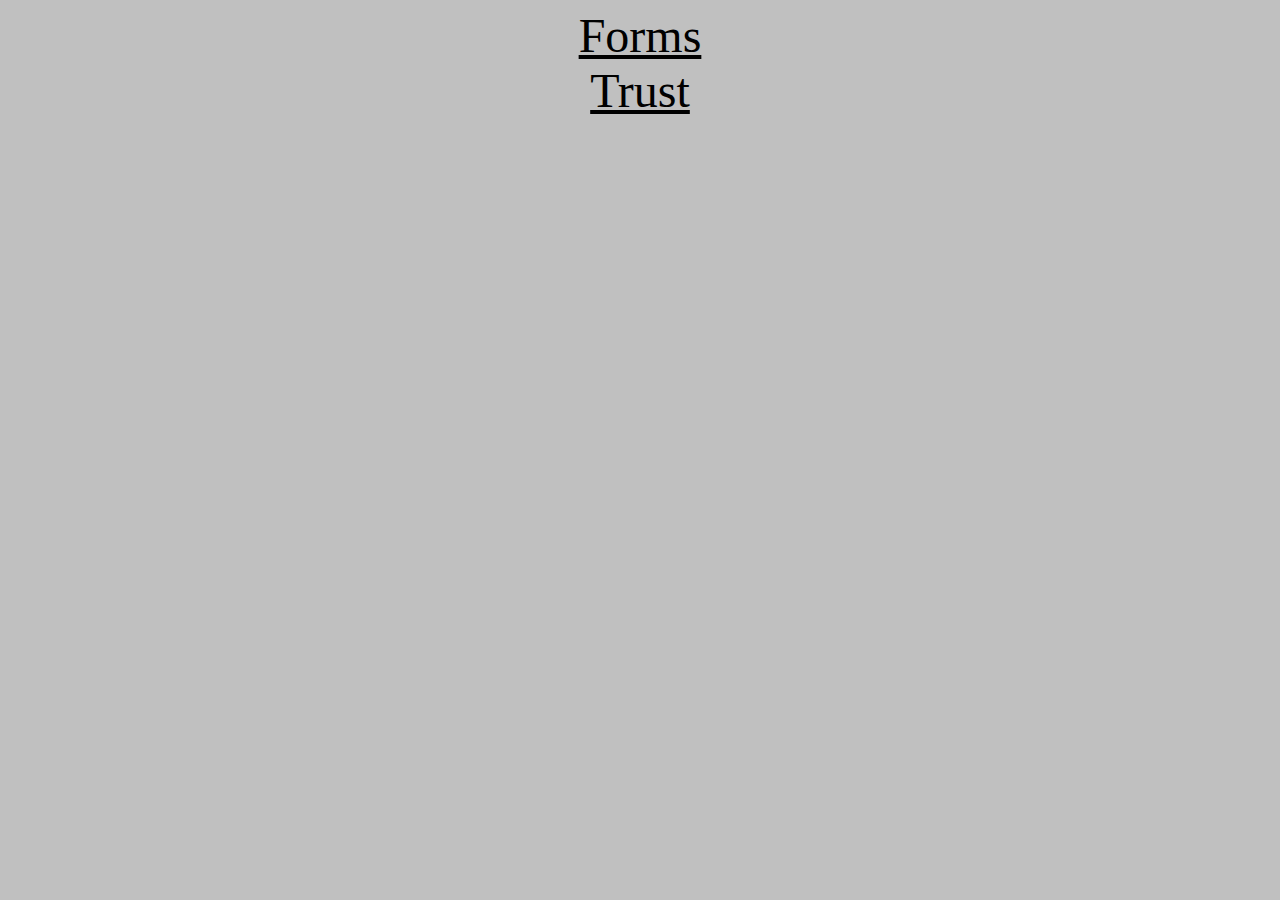
<file: index.html>
<!DOCTYPE html>
<html lang="en">
<head>
  <meta charset="UTF-8">
  <title>Interaction Guidelines</title>
  <link rel="stylesheet" href="style.css">
</head>
<body>
<div>
    <a class="link" href="./Forms/index.html">Forms</a><br>
    <a class="link" href="./Trust/index.html">Trust</a>
  </div>
</body>
</html>
</file>
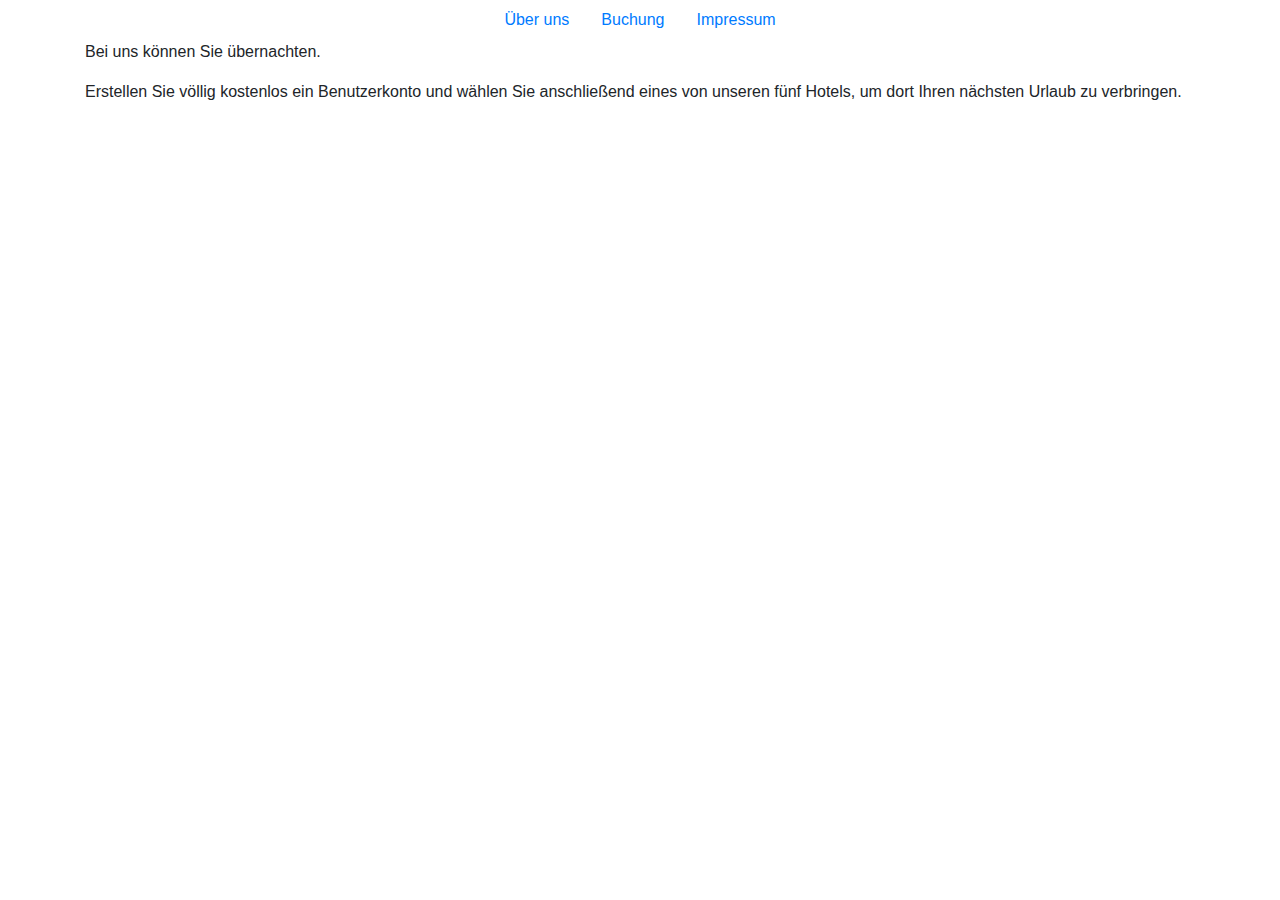
<file: Forms/index.html>
<!DOCTYPE html>
<html lang="en">
<head>
    <meta charset="UTF-8">
    <title>Über uns</title>
    <link rel="stylesheet" href="css/bootstrap.min.css">
    <link rel="stylesheet" href="css/fontawesome-all.min.css">
    <link rel="stylesheet" href="css/style.css">
</head>
<body>
<ul class="nav justify-content-center">
    <li class="nav-item">
        <a class="nav-link active" href="index.html">Über uns</a>
    </li>
    <li class="nav-item">
        <a class="nav-link" href="booking.html">Buchung</a>
    </li>
    <li class="nav-item">
        <a class="nav-link" href="impressum.html">Impressum</a>
    </li>
</ul>
<div class="container">
    <div class="row">

        <div class="col-12">
            <p>Bei uns können Sie übernachten.</p>
            <p>Erstellen Sie völlig kostenlos ein Benutzerkonto und wählen Sie anschließend eines von unseren fünf
                Hotels, um dort Ihren nächsten Urlaub zu verbringen.</p>
        </div>

    </div>
</div>

</body>
</html>
</file>
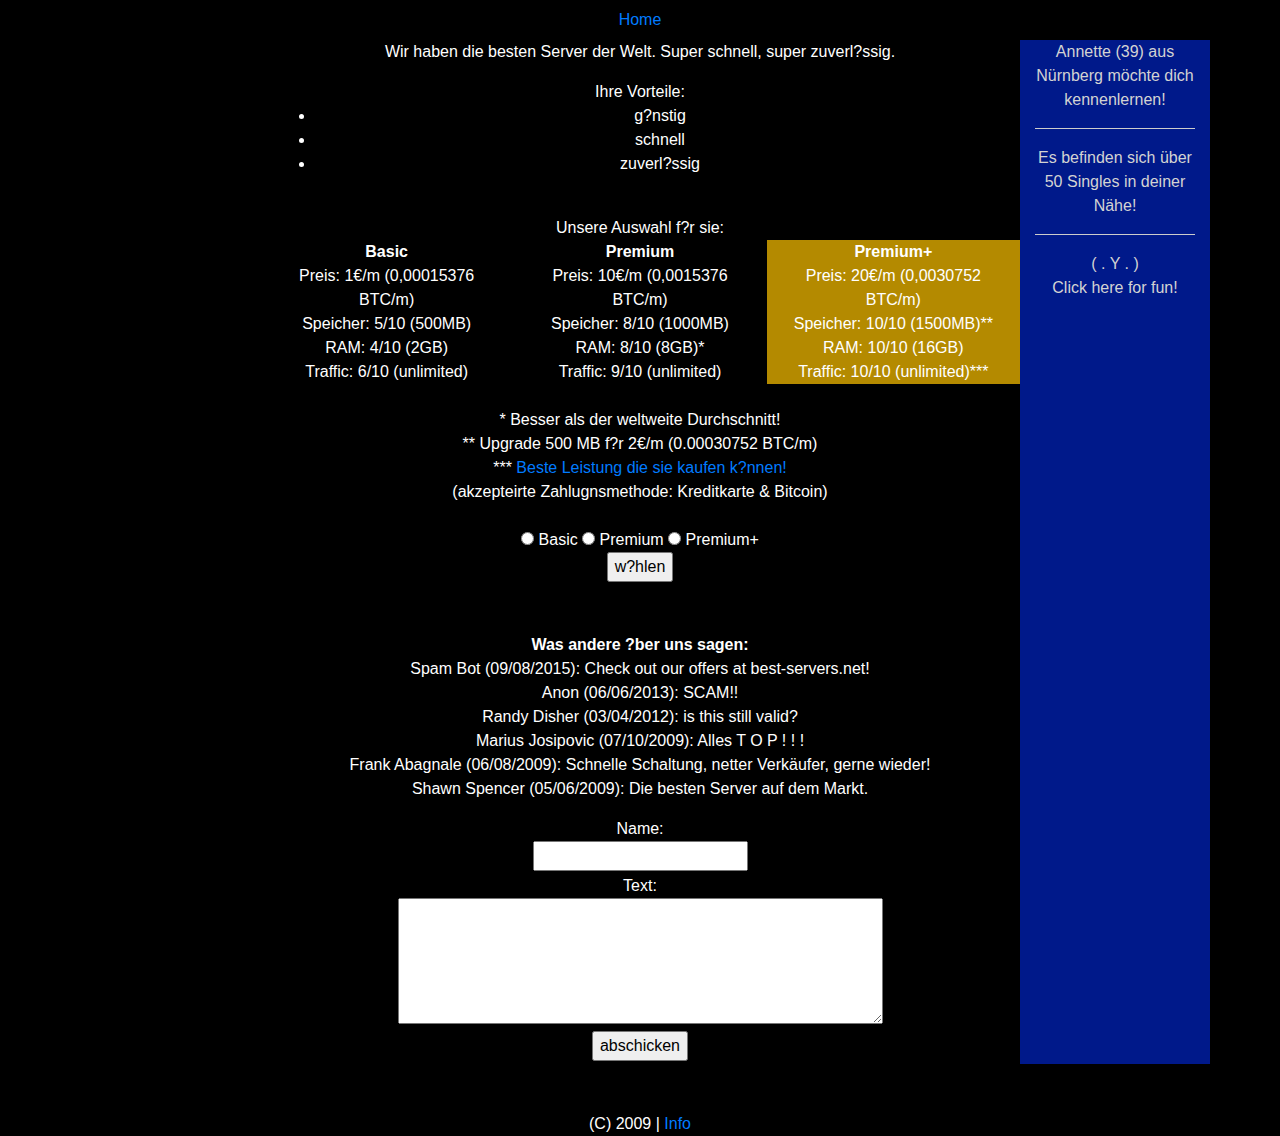
<file: Trust/index.html>
﻿<!DOCTYPE html>
<html lang="en">
<head>
    <meta charset="UTF-8">
    <title>Home</title>
    <link rel="stylesheet" href="css/bootstrap.min.css">
    <link rel="stylesheet" href="css/style.css">
    <script src="js/jquery-3.3.1.min.js"></script>
    <script src="js/script.js"></script>
</head>
<body>
<ul class="nav justify-content-center">
    <li class="nav-item">
        <a class="nav-link active" href="index.html">Home</a>
    </li>
</ul>
<div class="container">
    <div class="row">

        <div class="col-2">
        </div>
        <div class="col-8">
            <p>Wir haben die besten Server der Welt. Super schnell, super zuverl?ssig.</p>
            Ihre Vorteile:<br>
            <ul>
                <li>
                    g?nstig
                </li>
                <li>
                    schnell
                </li>
                <li>
                    zuverl?ssig
                </li>
            </ul>
            <br>
            Unsere Auswahl f?r sie:<br>
            <div class="row">
                <div class="col-4">
                    <strong>Basic</strong><br>
                    Preis: 1€/m (0,00015376 BTC/m)<br>
                    Speicher: 5/10 (500MB)<br>
                    RAM: 4/10 (2GB)<br>
                    Traffic: 6/10 (unlimited)<br>
                </div>
                <div class="col-4">
                    <strong>Premium</strong><br>
                    Preis: 10€/m (0,0015376 BTC/m)<br>
                    Speicher: 8/10 (1000MB)<br>
                    RAM: 8/10 (8GB)*<br>
                    Traffic: 9/10 (unlimited)<br>
                </div>
                <div class="col-4 best">
                    <strong>Premium+</strong><br>
                    Preis: 20€/m (0,0030752 BTC/m)<br>
                    Speicher: 10/10 (1500MB)**<br>
                    RAM: 10/10 (16GB)<br>
                    Traffic: 10/10 (unlimited)***<br>
                </div>
                <div class="col-12">
                    <br>
                    * Besser als der weltweite Durchschnitt!<br>
                    ** Upgrade 500 MB f?r 2€/m (0.00030752 BTC/m)<br>
                    *** <a href="brokenlink">Beste Leistung die sie kaufen k?nnen!</a><br>
                    (akzepteirte Zahlugnsmethode: Kreditkarte & Bitcoin)
                </div>
            </div>
            <div id="choose">
                <br>
                <form>
                    <input type="radio" id="1" name="server" value="1">
                    <label for="1"> Basic</label>
                    <input type="radio" id="2" name="server" value="2">
                    <label for="2"> Premium</label>
                    <input type="radio" id="3" name="server" value="3">
                    <label for="3"> Premium+</label><br>
                    <input type="submit" value="w?hlen" id="buy"><br>
                </form>
            </div>
            <div id="buyDiv">
                <br>
                <form id="buyForm">
                    Zahlungsmethode:<br>
                    <input type="radio" id="pay1" name="payment" value="1">
                    <label for="pay1"> Bitcoin</label>
                    <input type="radio" id="pay2" name="payment" value="2">
                    <label for="pay2"> Kreditkarte</label>
                    <br>
                    <p id="bitcoin" class="payment">Senden Sie genau 0,0030752 Bitcoin an:<br>
                        1DfGq1RandomBitcoinAddress1toQM4Q1!</p>
                    <div class="row payment" id="creditcard">
                        <div class="col-12">
                            <label for="ccNumber">Kreditkartennummer:</label><br>
                            <input type="text" id="ccNumber" size="20"><br>
                        </div>
                        <div class="col-12">
                            <label for="ccDate">G?ltig bis:</label><br>
                            <input type="text" id="ccDate" size="10"><br>
                        </div>
                        <div class="col-12">
                            <label for="ccCVV">CVV:</label><br>
                            <input type="text" id="ccCVV" size="10"><br>
                        </div>
                        <div class="col-12">
                            <label for="ccName">Kreditkarteninhaber:</label><br>
                            <input type="text" id="ccName">
                        </div>
                    </div>
                    <input type="submit" id="done" value="Best?tigen">
                </form>
            </div>

            <br>
            <br>
            <strong>Was andere ?ber uns sagen:</strong><br>
            <p id="comments">
                Spam Bot (09/08/2015): Check out our offers at best-servers.net!<br>
                Anon (06/06/2013): SCAM!!<br>
                Randy Disher (03/04/2012): is this still valid?<br>
                Marius Josipovic (07/10/2009): Alles T O P ! ! !<br>
                Frank Abagnale (06/08/2009): Schnelle Schaltung, netter Verkäufer, gerne wieder!<br>
                Shawn Spencer (05/06/2009): Die besten Server auf dem Markt.<br>
            </p>
            <form>
                Name: <br>
                <input type="text" id="name"><br>
                Text: <br>
                <textarea cols="50" rows="5" id="text"></textarea><br>
                <input type="submit" value="abschicken" id="submit">
            </form>
        </div>
        <div class="col-2 advert">
            <p><a href="default.html">Annette (39) aus Nürnberg möchte dich kennenlernen!</a></p>
            <hr>
            <p><a href="default.html">Es befinden sich über 50 Singles in deiner Nähe!</a></p>
            <hr>
            <p><a href="default.html"><span class="blink">( . Y . )</span><br>Click here for fun!</a></p>
        </div>

    </div>
</div>
<br>
<br>
<footer>
    (C) 2009 | <a href="impressum.html">Info</a>
</footer>

</body>
</html>
</file>
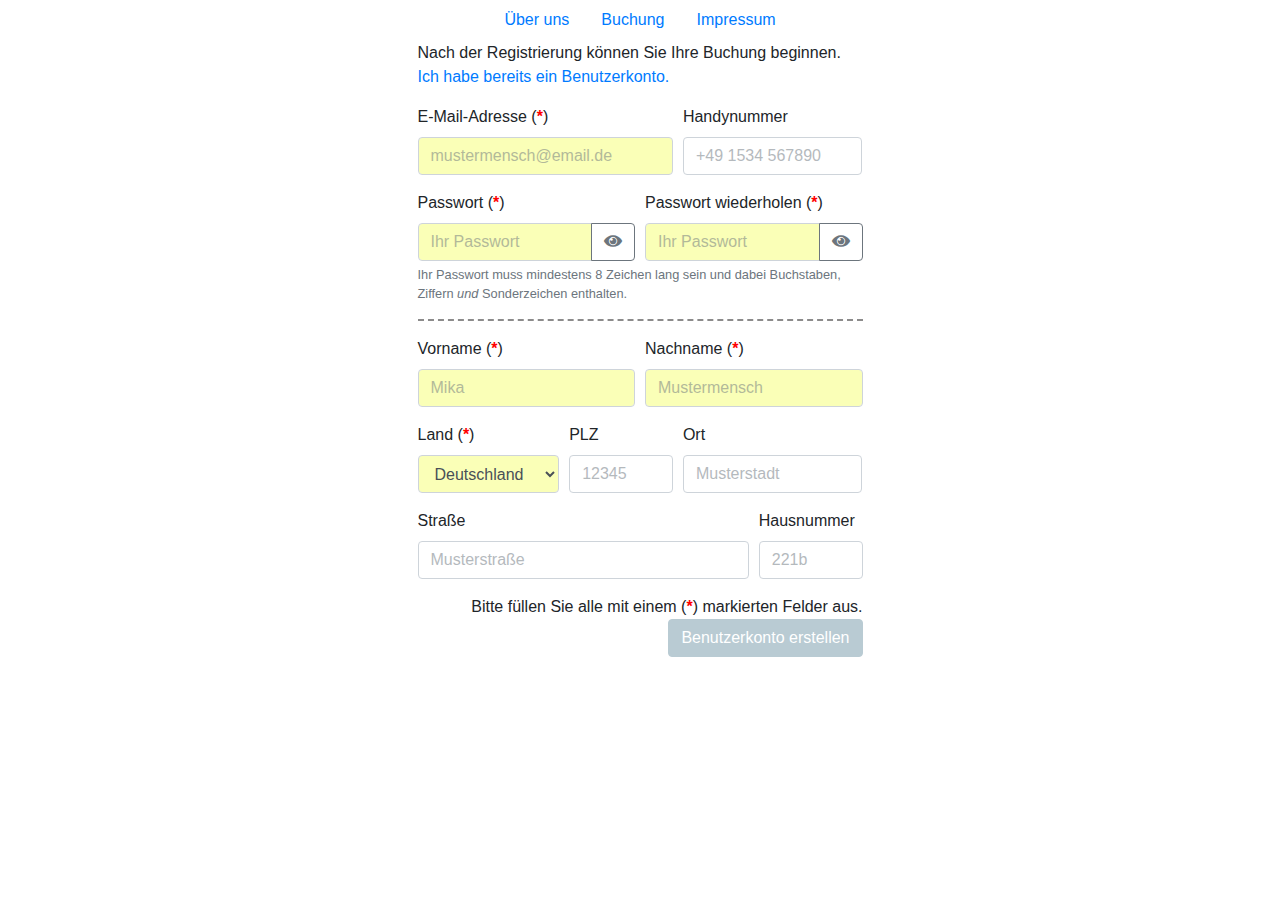
<file: Forms/booking.html>
<!DOCTYPE html>
<html lang="en">
<head>
    <meta charset="UTF-8">
    <title>Buchung</title>
    <link rel="stylesheet" href="css/bootstrap.min.css">
    <link rel="stylesheet" href="css/daterangepicker.min.css">
    <link rel="stylesheet" href="css/fontawesome-all.min.css">
    <link rel="stylesheet" href="css/style.css">
</head>
<body>
<ul class="nav justify-content-center">
    <li class="nav-item">
        <a class="nav-link" href="index.html">Über uns</a>
    </li>
    <li class="nav-item">
        <a class="nav-link active" href="booking.html">Buchung</a>
    </li>
    <li class="nav-item">
        <a class="nav-link" href="impressum.html">Impressum</a>
    </li>
</ul>
<div class="container">
    <div class="row justify-content-center">
        <!-- LOGIN -->
        <div class="col-12 col-sm-8 col-md-8 col-lg-6 col-xl-5 formular" id="formLogIn">
            <p>
                Bitte loggen Sie sich ein, um eine Übernachtung zu buchen.<br>
                <a href="" id="logInCreate">Ich habe noch kein Bentzerkonto.</a>
            </p>
            <form>
                <div class="form-group">
                    <label for="logInEmail">E-Mail-Adresse</label>
                    <input type="email" class="form-control" id="logInEmail" placeholder="Ihre E-Mail-Adresse">
                </div>
                <label for="logInPassword">Passwort</label>
                <div class="input-group">
                    <input type="password" class="form-control" id="logInPassword" placeholder="Ihr Passwort">
                    <div class="input-group-append">
                        <button type="button" class="btn btn-outline-secondary rounded-right" id="logInPasswordBtn"
                                tabindex="-1"><span
                                class="fa fa-eye" title="Passwort zeigen/verbergen" aria-hidden="true"></span>
                        </button>
                    </div>
                </div>
                <div class="form-check">
                    <input type="checkbox" class="form-check-input" id="logInRemember">
                    <label class="form-check-label" for="logInRemember">merken</label>
                </div>
                <div class="float-right">
                    <div class="float-right">
                        <span id="logInError"></span>
                    </div>
                    <div class="col-12"></div>
                    <div class="float-right">
                        <button type="submit" class="btn btn-primary" id="logInSubmit" disabled="disabled">
                            Einloggen
                        </button>
                    </div>
                </div>
            </form>
        </div>
        <div class="col-12"></div>
        <!-- CREATE ACCOUNT -->
        <div class="col-12 col-sm-8 col-md-8 col-lg-6 col-xl-5 formular" id="formCreateAccount">
            <p>
                Nach der Registrierung können Sie Ihre Buchung beginnen.<br>
                <a href="" id="createLogIn">Ich habe bereits ein Benutzerkonto.</a>
            </p>
            <form>
                <div class="form-row">
                    <div class="form-group col-md-7">
                        <label for="createEmail">E-Mail-Adresse (<span class="mandatory">*</span>)</label>
                        <input type="email" class="form-control required" id="createEmail"
                               placeholder="mustermensch@email.de" required>
                    </div>
                    <div class="form-group col-md-5">
                        <label for="createPhone">Handynummer</label>
                        <input type="tel" class="form-control" id="createPhone" placeholder="+49 1534 567890">
                    </div>
                </div>
                <div class="form-row">
                    <div class="col-md-6">
                        <label for="createPassword">Passwort (<span class="mandatory">*</span>)</label>
                        <div class="input-group">
                            <input type="password" class="form-control required" id="createPassword"
                                   placeholder="Ihr Passwort" required>
                            <div class="input-group-append">
                                <button type="button" class="btn btn-outline-secondary rounded-right"
                                        id="createPasswordBtn" tabindex="-1" title="Passwort zeigen/verbergen"><span
                                        class="fa fa-eye" aria-hidden="true"></span>
                                </button>
                            </div>
                        </div>
                    </div>
                    <div class="col-md-6">
                        <label for="createPassword2">Passwort wiederholen (<span class="mandatory">*</span>)</label>
                        <div class="input-group">
                            <input type="password" class="form-control required" id="createPassword2"
                                   placeholder="Ihr Passwort" required>
                            <div class="input-group-append">
                                <button type="button" class="btn btn-outline-secondary" id="createPassword2Btn"
                                        tabindex="-1" title="Passwort zeigen/verbergen"><span
                                        class="fa fa-eye" aria-hidden="true"></span>
                                </button>
                            </div>
                        </div>
                    </div>
                    <div class="col-md-12">
                        <small class="form-text text-muted">
                            Ihr Passwort muss mindestens 8 Zeichen lang sein und dabei Buchstaben, Ziffern
                            <em>und</em> Sonderzeichen enthalten.
                        </small>
                    </div>
                </div>
                <hr>
                <div class="form-row">
                    <div class="form-group col-md-6">
                        <label for="createFirstname">Vorname (<span class="mandatory">*</span>)</label>
                        <input type="text" class="form-control required" id="createFirstname" placeholder="Mika"
                               required>
                    </div>
                    <div class="form-group col-md-6">
                        <label for="createLastname">Nachname (<span class="mandatory">*</span>)</label>
                        <input type="text" class="form-control required" id="createLastname" placeholder="Mustermensch"
                               required>
                    </div>
                </div>
                <div class="form-row">
                    <div class="form-group col-md-4">
                        <label for="createCountry">Land (<span class="mandatory">*</span>)</label>
                        <select id="createCountry" class="form-control required" required>
                            <option value="DE" selected="selected">Deutschland</option>
                            <option value="AT">Österreich</option>
                            <option value="CH">Schweiz</option>
                        </select>
                    </div>
                    <div class="form-group col-md-3">
                        <label for="createPLZ">PLZ</label>
                        <input value="" maxlength="5" id="createPLZ" type="number" class="form-control numberNoSpinner"
                               placeholder="12345">
                    </div>
                    <div class="form-group col-md-5">
                        <label for="createCity">Ort</label>
                        <input value="" id="createCity" type="text" class="form-control" placeholder="Musterstadt">
                    </div>
                </div>
                <div class="form-row">
                    <div class="form-group col-md-9">
                        <label for="createAdress">Straße</label>
                        <input type="text" class="form-control" id="createAdress" placeholder="Musterstraße">
                    </div>
                    <div class="form-group col-md-3">
                        <label for="createAdress2">Hausnummer</label>
                        <input type="text" class="form-control" id="createAdress2" placeholder="221b">
                    </div>
                </div>
                <div class="float-right">
                    <div class="float-right">
                        <span id="createAccountError"></span>
                    </div>
                    <div class="col-12"></div>
                    <div class="float-right">
                        <button type="submit" class="btn btn-primary" id="createAccountSubmit">Benutzerkonto erstellen
                        </button>
                    </div>
                </div>
            </form>
        </div>

        <div class="col-12"></div>
        <!-- BUCHUNG // ZAHLUNGSART -->
        <div class="col-12 col-sm-8 col-md-8 col-lg-6 col-xl-5 formular" id="booking">
            <form>
                <div class="form-row">
                    <div class="form-group col-md-6">
                        <label for="bookingHotel">Hotel (<span class="mandatory">*</span>)</label>
                        <select id="bookingHotel" class="form-control required" required>
                            <option selected="selected">Hotel 1 (Würzburg)</option>
                            <option>Hotel 2 (Hamburg)</option>
                            <option>Hotel 3 (Berlin)</option>
                            <option>Hotel 4 (München)</option>
                            <option>Hotel 5 (Köln)</option>
                        </select>
                    </div>
                    <div class="form-group col-md-6">
                        <label for="bookingDate">Reisedaten (<span class="mandatory">*</span>)</label>
                        <input type="text" class="form-control required" id="bookingDate" required>
                    </div>
                </div>
                <div class="form-row">
                    <div class="form-group col-3">
                        <label for="bookingAdults">Gäste&nbsp;(<span class="mandatory">*</span>)</label>
                        <select id="bookingAdults" class="form-control required" required>
                            <option selected="selected">1</option>
                            <option>2</option>
                            <option>3</option>
                            <option>4</option>
                            <option>5</option>
                            <option>6</option>
                            <option>7</option>
                            <option>8</option>
                            <option>9</option>
                            <option>10</option>
                        </select>
                    </div>
                    <div class="form-group col-3">
                        <label for="bookingRooms">Zimmer&nbsp;(<span class="mandatory">*</span>)</label>
                        <select id="bookingRooms" class="form-control required" required>
                            <option selected="selected">1</option>
                            <option>2</option>
                            <option>3</option>
                            <option>4</option>
                            <option>5</option>
                            <option>6</option>
                        </select>
                    </div>
                    <div class="form-group col-6">
                        <label for="bookingPayment">Zahlungsart&nbsp;(<span class="mandatory">*</span>)</label>
                        <select class="form-control required" id="bookingPayment" required>
                            <option value="0"></option>
                            <option value="1">Barzahlung vor Ort</option>
                            <option value="2">Kreditkarte</option>
                            <option value="3">Paypal</option>
                        </select>
                    </div>
                </div>
                <hr>
                <div class="form-row">
                    <fieldset class="form-group col-sm-6 col-md-4">
                        <div class="row">
                            <legend class="col-form-label col-12 pt-0">Extras</legend>
                            <div class="col-sm-8 col-md-8">
                                <div class="form-check">
                                    <input class="form-check-input" type="checkbox" value="" id="bookingExtras1">
                                    <label class="form-check-label" for="bookingExtras1">
                                        Frühstück
                                    </label>
                                </div>
                                <div class="form-check">
                                    <input class="form-check-input" type="checkbox" value="" id="bookingExtras2">
                                    <label class="form-check-label" for="bookingExtras2">
                                        WLAN
                                    </label>
                                </div>
                                <div class="form-check">
                                    <input class="form-check-input" type="checkbox" value="" id="bookingExtras4">
                                    <label class="form-check-label" for="bookingExtras4">
                                        Weckservice
                                    </label>
                                </div>
                                <div class="form-check">
                                    <input class="form-check-input" type="checkbox" value="" id="bookingExtras3">
                                    <label class="form-check-label" for="bookingExtras3">
                                        Mietauto
                                    </label>
                                </div>
                            </div>
                        </div>
                    </fieldset>
                    <fieldset class="form-group col-sm-6 col-md-4">
                        <div class="row">
                            <legend class="col-form-label col-12 pt-0">Reiseart</legend>
                            <div class="col-sm-8 col-md-8">
                                <div class="form-check">
                                    <input class="form-check-input" type="radio" value="1" name="bookingKind"
                                           id="bookingKind1">
                                    <label class="form-check-label" for="bookingKind1">
                                        geschäftlich
                                    </label>
                                </div>
                                <div class="form-check">
                                    <input class="form-check-input" type="radio" value="2" name="bookingKind"
                                           id="bookingKind2">
                                    <label class="form-check-label" for="bookingKind2">
                                        privat
                                    </label>
                                </div>
                            </div>
                        </div>
                    </fieldset>
                    <div class="form-group col-md-4">
                        <label for="bookingCheckIn">geplanter Check-In</label>
                        <select id="bookingCheckIn" class="form-control">
                            <option selected="selected">nicht sicher</option>
                            <option>14:00 Uhr</option>
                            <option>14:30 Uhr</option>
                            <option>15:00 Uhr</option>
                            <option>15:30 Uhr</option>
                            <option>16:00 Uhr</option>
                            <option>16:30 Uhr</option>
                            <option>17:00 Uhr</option>
                            <option>17:30 Uhr</option>
                            <option>18:00 Uhr</option>
                            <option>18:30 Uhr</option>
                            <option>19:00 Uhr</option>
                            <option>19:30 Uhr</option>
                            <option>20:00 Uhr</option>
                            <option>20:30 Uhr</option>
                            <option>21:00 Uhr</option>
                            <option>21:30 Uhr</option>
                        </select>
                    </div>
                </div>
                <div class="float-right">
                    <span id="bookingError"></span>
                </div>
                <div class="col-12"></div>
                <div class="float-left">
                    <button type="submit" class="btn btn-secondary" id="bookingReturn">Benutzerdaten ändern</button>
                </div>
                <div class="float-right">
                    <button type="submit" class="btn btn-primary" id="bookingSubmit">jetzt kostenpflichtig buchen
                    </button>
                </div>
            </form>
        </div>
    </div>
</div>

<script src="js/jquery-3.3.1.min.js"></script>
<script src="js/moment.min.js"></script>
<script src="js/jquery.daterangepicker.min.js"></script>
<script src="js/bootstrap.bundle.min.js"></script>
<script src="js/script.js"></script>
</body>
</html>
</file>
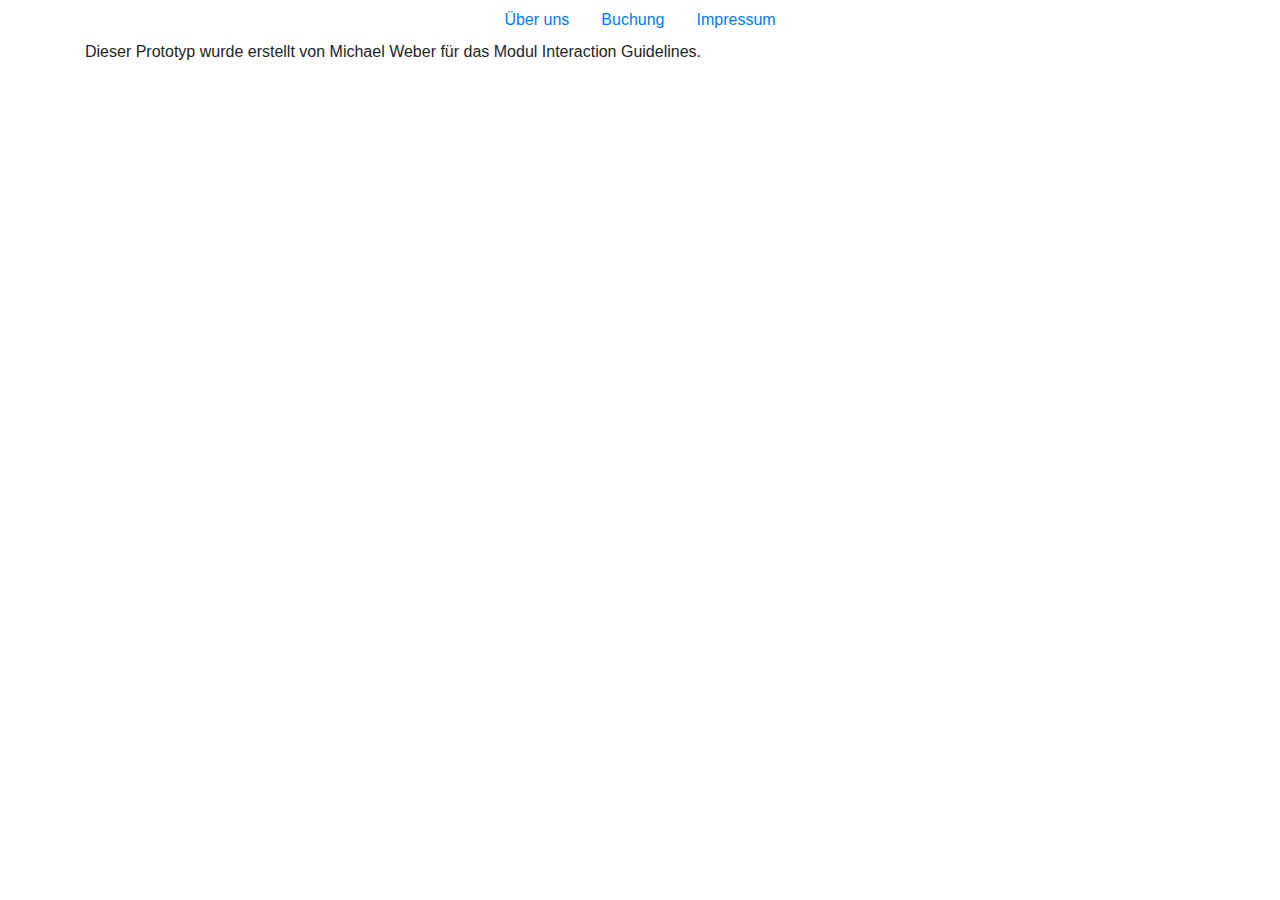
<file: Forms/impressum.html>
﻿<!DOCTYPE html>
<html lang="en">
<head>
    <meta charset="UTF-8">
    <title>Impressum</title>
    <link rel="stylesheet" href="css/bootstrap.min.css">
    <link rel="stylesheet" href="css/fontawesome-all.min.css">
    <link rel="stylesheet" href="css/style.css">
</head>
<body>
<ul class="nav justify-content-center">
    <li class="nav-item">
        <a class="nav-link" href="index.html">Über uns</a>
    </li>
    <li class="nav-item">
        <a class="nav-link" href="booking.html">Buchung</a>
    </li>
    <li class="nav-item">
        <a class="nav-link active" href="impressum.html">Impressum</a>
    </li>
</ul>
<div class="container">
    <div class="row">

        <div class="col-12">
            <p>Dieser Prototyp wurde erstellt von Michael Weber für das Modul Interaction Guidelines.</p>
        </div>

    </div>
</div>

</body>
</html>
</file>
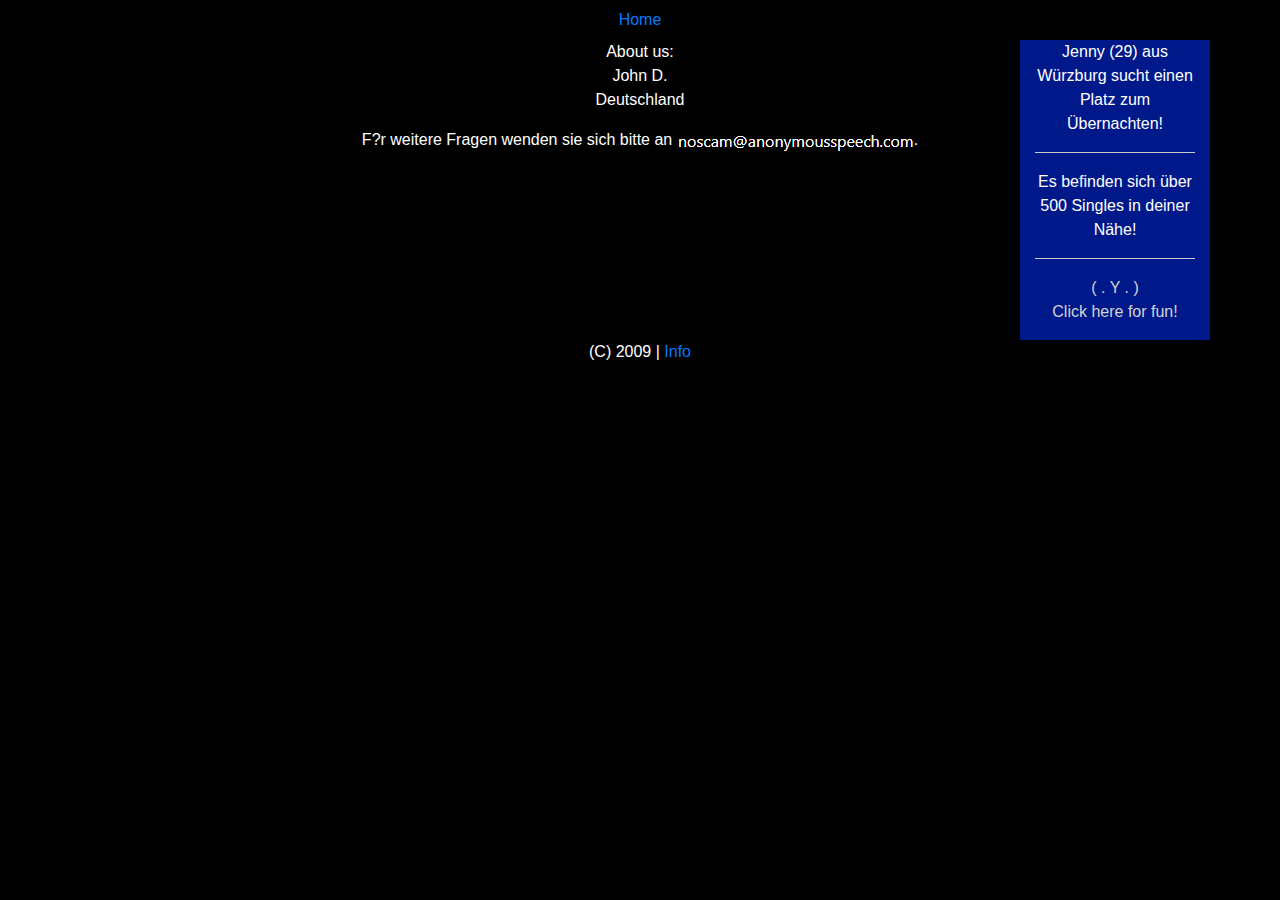
<file: Trust/impressum.html>
﻿<!DOCTYPE html>
<html lang="en">
<head>
    <meta charset="UTF-8">
    <title>Contact</title>
    <link rel="stylesheet" href="css/bootstrap.min.css">
    <link rel="stylesheet" href="css/style.css">
    <script src="js/jquery-3.3.1.min.js"></script>
    <script src="js/script.js"></script>
</head>
<body>
<ul class="nav justify-content-center">
    <li class="nav-item">
        <a class="nav-link" href="index.html">Home</a>
    </li>
</ul>
<div class="container">
    <div class="row">

        <div class="col-2">
        </div>
        <div class="col-8">
            <p>About us:<br>
            John D.<br>
            Deutschland</p>
            <p>F?r weitere Fragen wenden sie sich bitte an <img src="email.png">.</p>
        </div>
        <div class="col-2 advert">
            <p>Jenny (29) aus Würzburg sucht einen Platz zum Übernachten!</p>
            <hr>
            <p>Es befinden sich über 500 Singles in deiner Nähe!</p>
            <hr>
            <p><a href="default.html"><span class="blink">( . Y . )</span><br>Click here for fun!</a></p>
        </div>
    </div>
</div>
<footer>
    (C) 2009 | <a href="impressum.html">Info</a>
</footer>

</body>
</html>
</file>
<file: style.css>
body {
    text-align: center;
    font-size: 48px;
    background-color: #C0C0C0;
}

a {
    color: black;
}
</file>
<file: Forms/css/style.css>
.formular {
    display: none;
}

.numberNoSpinner::-webkit-outer-spin-button,
.numberNoSpinner::-webkit-inner-spin-button {
    -webkit-appearance: none;
    margin: 0;
}

.mandatory {
    color: red;
    font-weight: bold;
}

.errorText {
    color: red;
}

hr {
    background-color: #fff;
    border-top: 2px dashed #8c8b8b;
}

.required {
    background-color: #faffb7;
}

.form-control::-webkit-input-placeholder {
    opacity: 0.5;
}

.btn.disabled, .btn:disabled {
    opacity: 0.55;
    cursor: not-allowed;
}


.btn-primary.disabled, .btn-primary:disabled {
    color: #fff;
    background-color: #80a1b0;
    border-color: #80a1b0;
}
</file>
<file: Trust/css/style.css>
body {
    background-color: black;
    color: white;
    text-align: center;
}

.best {
    background-color: #b48a00;
}

.advert {
    background-color: #00198a;
}
.advert a {
    color: lightgray;
}

.advert > hr {
    display: block;
    height: 1px;
    border: 0;
    border-top: 1px solid #ccc;
    margin: 1em 0;
    padding: 0;
}

.blink {
    animation: blink-animation 1s steps(5, start) infinite;
    -webkit-animation: blink-animation 1s steps(5, start) infinite;
}
@keyframes blink-animation {
    to {
        visibility: hidden;
    }
}
@-webkit-keyframes blink-animation {
    to {
        visibility: hidden;
    }
}

#done, #buyDiv, .payment {
    display: none;
}

label {
    margin-bottom: 0;
}

input {
    margin-bottom: 3px;
}
</file>
<file: Forms/css/daterangepicker.min.css>
.date-picker{width:170px;height:25px;padding:0;border:0;line-height:25px;padding-left:10px;font-size:12px;font-family:Arial,sans-serif;font-weight:700;cursor:pointer;color:#303030;position:relative;z-index:2}.date-picker-wrapper{position:absolute;z-index:1;border:1px solid #bfbfbf;background-color:#efefef;padding:5px 12px;font-size:12px;line-height:20px;color:#aaa;font-family:Arial,sans-serif;-webkit-box-shadow:3px 3px 10px rgba(0,0,0,.5);box-shadow:3px 3px 10px rgba(0,0,0,.5);-webkit-box-sizing:initial;box-sizing:initial}.dp-clearfix{clear:both;height:0;font-size:0}.date-picker-wrapper.inline-wrapper{position:relative;-webkit-box-shadow:none;box-shadow:none;display:inline-block}.date-picker-wrapper.single-date{width:auto}.date-picker-wrapper.no-shortcuts{padding-bottom:12px}.date-picker-wrapper.no-topbar{padding-top:12px}.date-picker-wrapper .footer{font-size:11px;padding-top:3px}.date-picker-wrapper b{color:#666;font-weight:700}.date-picker-wrapper a{color:#6bb4d6;text-decoration:underline}.date-picker-wrapper .month-name{text-transform:uppercase}.date-picker-wrapper .select-wrapper{position:relative;overflow:hidden;display:inline-block;vertical-align:middle}.date-picker-wrapper .select-wrapper:hover{text-decoration:underline}.date-picker-wrapper .month-element{display:inline-block;vertical-align:middle}.date-picker-wrapper .select-wrapper select{position:absolute;margin:0;padding:0;left:0;top:-1px;font-size:inherit;font-style:inherit;font-weight:inherit;text-transform:inherit;color:inherit;cursor:pointer;-webkit-appearance:none;-moz-appearance:none;appearance:none;background:0 0;border:0;outline:0;-ms-filter:"progid:DXImageTransform.Microsoft.Alpha(Opacity=1)";filter:alpha(opacity=1);opacity:.01}.date-picker-wrapper .month-wrapper{border:1px solid #bfbfbf;border-radius:3px;background-color:#fff;padding:5px;cursor:default;position:relative;_overflow:hidden}.date-picker-wrapper .month-wrapper table{width:190px;float:left}.date-picker-wrapper .month-wrapper table.month2{width:190px;float:left}.date-picker-wrapper .month-wrapper table td,.date-picker-wrapper .month-wrapper table th{vertical-align:middle;text-align:center;line-height:14px;margin:0;padding:0}.date-picker-wrapper .month-wrapper table .day{padding:5px 0;line-height:1;font-size:12px;margin-bottom:1px;color:#ccc;cursor:default}.date-picker-wrapper .month-wrapper table div.day.lastMonth,.date-picker-wrapper .month-wrapper table div.day.nextMonth{color:#999;cursor:default}.date-picker-wrapper .month-wrapper table .day.checked{background-color:#9cdbf7}.date-picker-wrapper .month-wrapper table .week-name{height:20px;line-height:20px;font-weight:100;text-transform:uppercase}.date-picker-wrapper .month-wrapper table .day.has-tooltip{cursor:help!important}.date-picker-wrapper .month-wrapper table .day.has-tooltip .tooltip{white-space:nowrap}.date-picker-wrapper .time label{white-space:nowrap}.date-picker-wrapper .month-wrapper table .day.toMonth.valid{color:#333;cursor:pointer}.date-picker-wrapper .month-wrapper table .day.toMonth.hovering{background-color:#cdecfa}.date-picker-wrapper .month-wrapper table .day.lastMonth,.date-picker-wrapper .month-wrapper table .day.nextMonth{display:none}.date-picker-wrapper .month-wrapper table .day.real-today{background-color:#ffe684}.date-picker-wrapper .month-wrapper table .day.real-today.checked,.date-picker-wrapper .month-wrapper table .day.real-today.hovering{background-color:#70ccd5}.date-picker-wrapper table .caption{height:40px}.date-picker-wrapper table .caption>th:first-of-type,.date-picker-wrapper table .caption>th:last-of-type{width:27px}.date-picker-wrapper table .caption .next,.date-picker-wrapper table .caption .prev{padding:0 5px;cursor:pointer}.date-picker-wrapper table .caption .next:hover,.date-picker-wrapper table .caption .prev:hover{background-color:#ccc;color:#fff}.date-picker-wrapper .gap{position:relative;z-index:1;width:15px;height:100%;background-color:red;font-size:0;line-height:0;float:left;top:-5px;margin:0 10px -10px;visibility:hidden;height:0}.date-picker-wrapper .gap .gap-lines{height:100%;overflow:hidden}.date-picker-wrapper .gap .gap-line{height:15px;width:15px;position:relative}.date-picker-wrapper .gap .gap-line .gap-1{z-index:1;height:0;border-left:8px solid #fff;border-top:8px solid #eee;border-bottom:8px solid #eee}.date-picker-wrapper .gap .gap-line .gap-2{position:absolute;right:0;top:0;z-index:2;height:0;border-left:8px solid transparent;border-top:8px solid #fff}.date-picker-wrapper .gap .gap-line .gap-3{position:absolute;right:0;top:8px;z-index:2;height:0;border-left:8px solid transparent;border-bottom:8px solid #fff}.date-picker-wrapper .gap .gap-top-mask{width:6px;height:1px;position:absolute;top:-1px;left:1px;background-color:#eee;z-index:3}.date-picker-wrapper .gap .gap-bottom-mask{width:6px;height:1px;position:absolute;bottom:-1px;left:7px;background-color:#eee;z-index:3}.date-picker-wrapper .selected-days{display:none}.date-picker-wrapper .drp_top-bar{line-height:1.4;position:relative;padding:10px 40px 10px 0}.date-picker-wrapper .drp_top-bar .error-top,.date-picker-wrapper .drp_top-bar .normal-top{display:none}.date-picker-wrapper .drp_top-bar .default-top{display:block}.date-picker-wrapper .drp_top-bar.error .default-top{display:none}.date-picker-wrapper .drp_top-bar.error .error-top{display:block;color:red}.date-picker-wrapper .drp_top-bar.normal .default-top{display:none}.date-picker-wrapper .drp_top-bar.normal .normal-top{display:block}.date-picker-wrapper .drp_top-bar.normal .normal-top .selection-top{color:#333}.date-picker-wrapper .drp_top-bar .apply-btn{position:absolute;right:0;top:6px;padding:3px 5px;margin:0;font-size:12px;border-radius:4px;cursor:pointer;color:#d9eef7;border:solid 1px #0076a3;background:#0095cd;background:-moz-linear-gradient(top,#00adee,#0078a5);filter:progid:DXImageTransform.Microsoft.gradient(startColorstr='#00adee', endColorstr='#0078a5');color:#fff;line-height:initial}.date-picker-wrapper .drp_top-bar .apply-btn.disabled{cursor:pointer;color:#606060;border:solid 1px #b7b7b7;background:#fff;background:-moz-linear-gradient(top,#fff,#ededed);filter:progid:DXImageTransform.Microsoft.gradient(startColorstr='#ffffff', endColorstr='#ededed')}.date-picker-wrapper .time{position:relative}.date-picker-wrapper.single-month .time{display:block}.date-picker-wrapper .time input[type=range]{vertical-align:middle;width:129px;padding:0;margin:0;height:20px}.date-picker-wrapper .time1{width:180px;padding:0 5px;text-align:center}.time2{width:180px;padding:0 5px;text-align:center}.date-picker-wrapper .time1{float:left}.date-picker-wrapper .time2{float:right}.date-picker-wrapper .hour{text-align:right}.minute{text-align:right}.date-picker-wrapper .hide{display:none}.date-picker-wrapper .first-date-selected,.date-picker-wrapper .last-date-selected{background-color:#49e!important;color:#fff!important}.date-picker-wrapper .date-range-length-tip{position:absolute;margin-top:-4px;margin-left:-8px;-webkit-box-shadow:0 0 3px rgba(0,0,0,.3);box-shadow:0 0 3px rgba(0,0,0,.3);display:none;background-color:#ff0;padding:0 6px;border-radius:2px;font-size:12px;line-height:16px;-webkit-filter:drop-shadow(0 0 3px rgba(0, 0, 0, .3));-moz-filter:drop-shadow(0 0 3px rgba(0, 0, 0, .3));-ms-filter:drop-shadow(0 0 3px rgba(0, 0, 0, .3));-o-filter:drop-shadow(0 0 3px rgba(0, 0, 0, .3));filter:drop-shadow(0 0 3px rgba(0, 0, 0, .3))}.date-picker-wrapper .date-range-length-tip:after{content:'';position:absolute;border-left:4px solid transparent;border-right:4px solid transparent;border-top:4px solid #ff0;left:50%;margin-left:-4px;bottom:-4px}.date-picker-wrapper.two-months.no-gap .month1 .next,.date-picker-wrapper.two-months.no-gap .month2 .prev{display:none}.date-picker-wrapper .week-number{padding:5px 0;line-height:1;font-size:12px;margin-bottom:1px;color:#999;cursor:pointer}.date-picker-wrapper .week-number.week-number-selected{color:#49e;font-weight:700}
</file>
